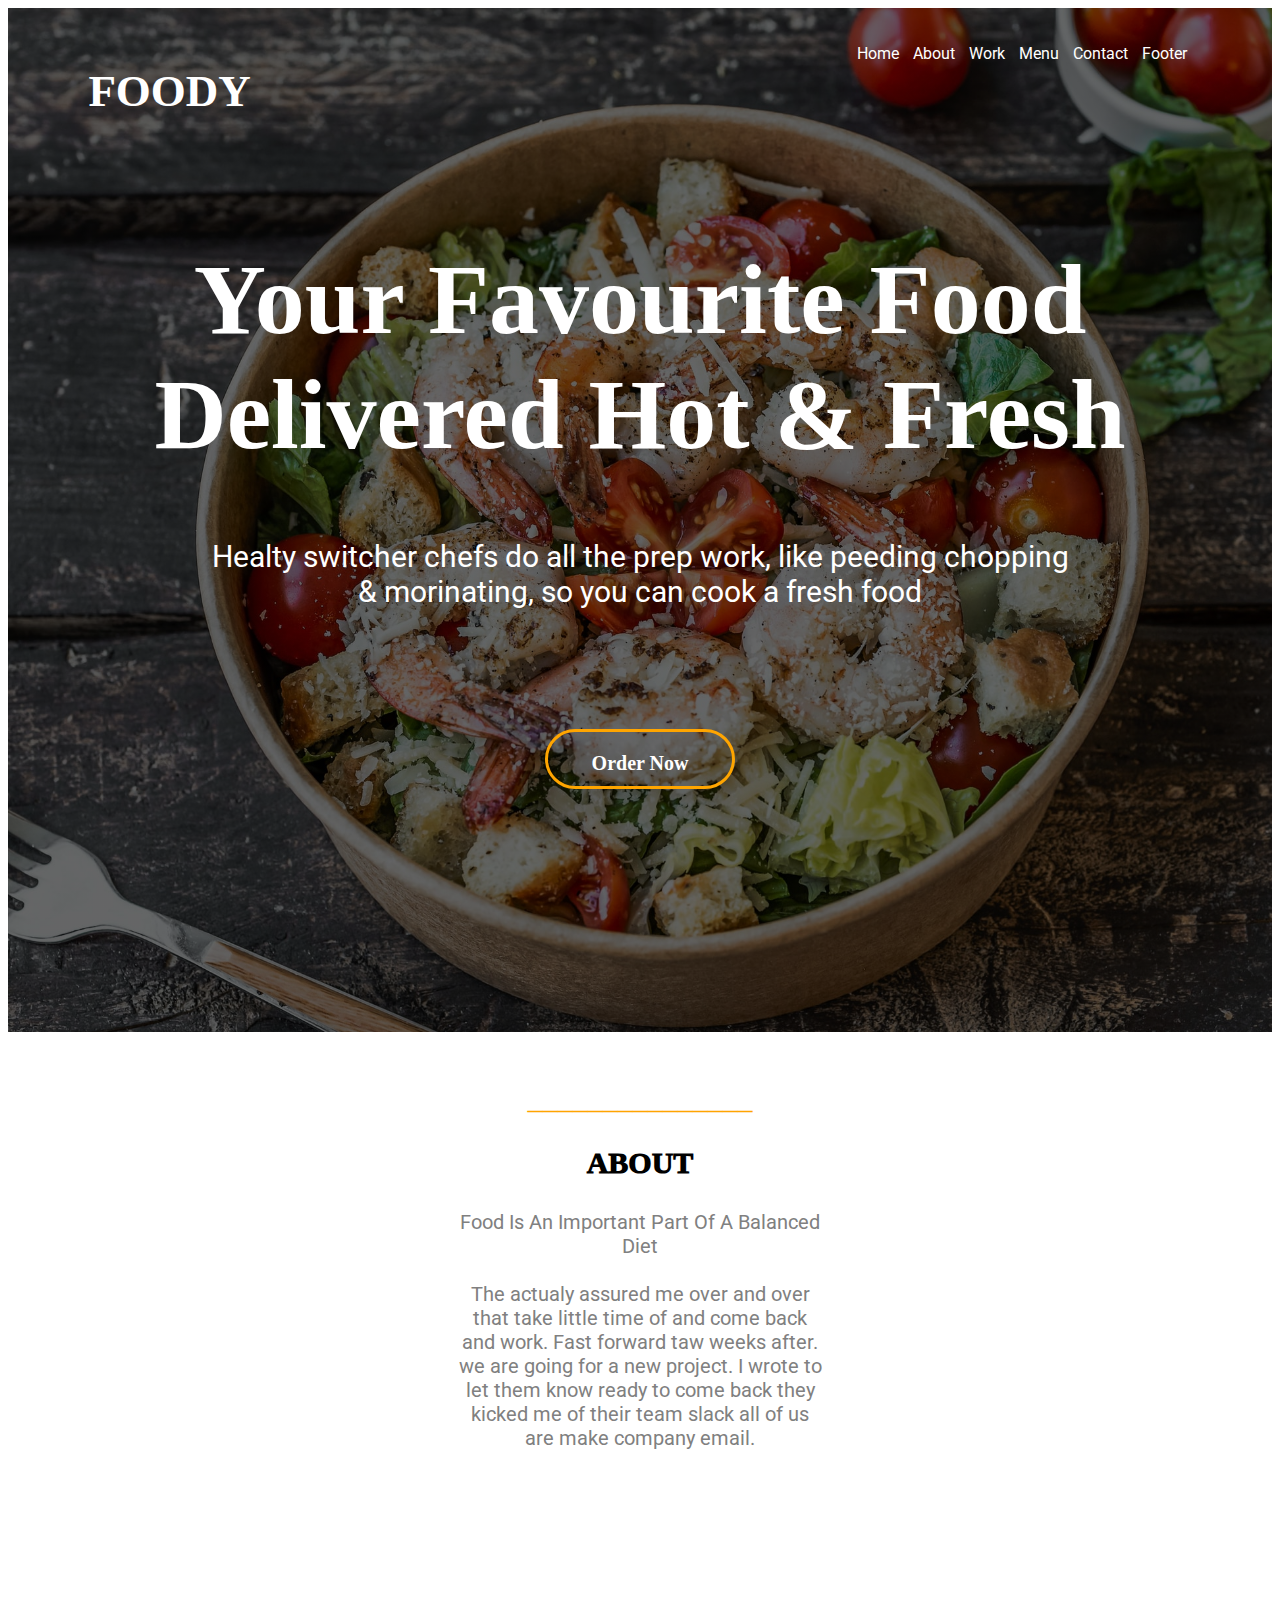
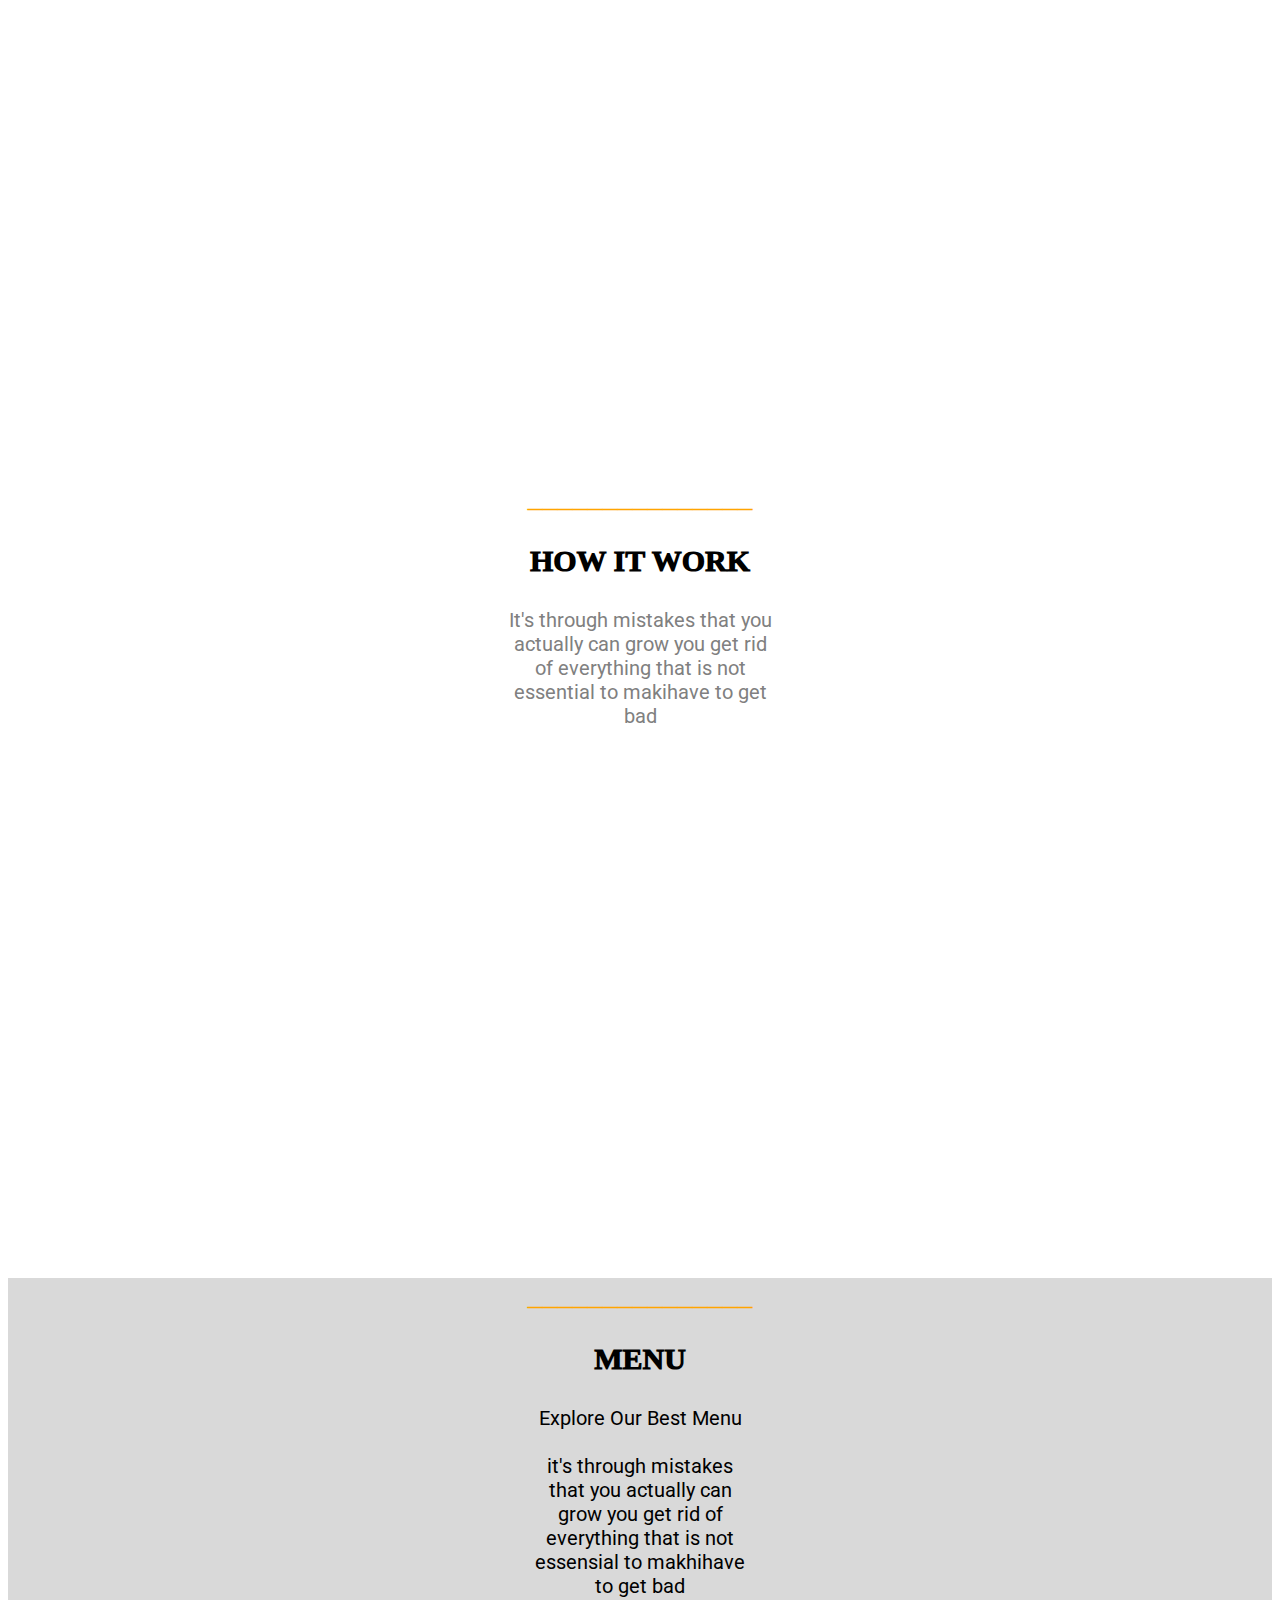
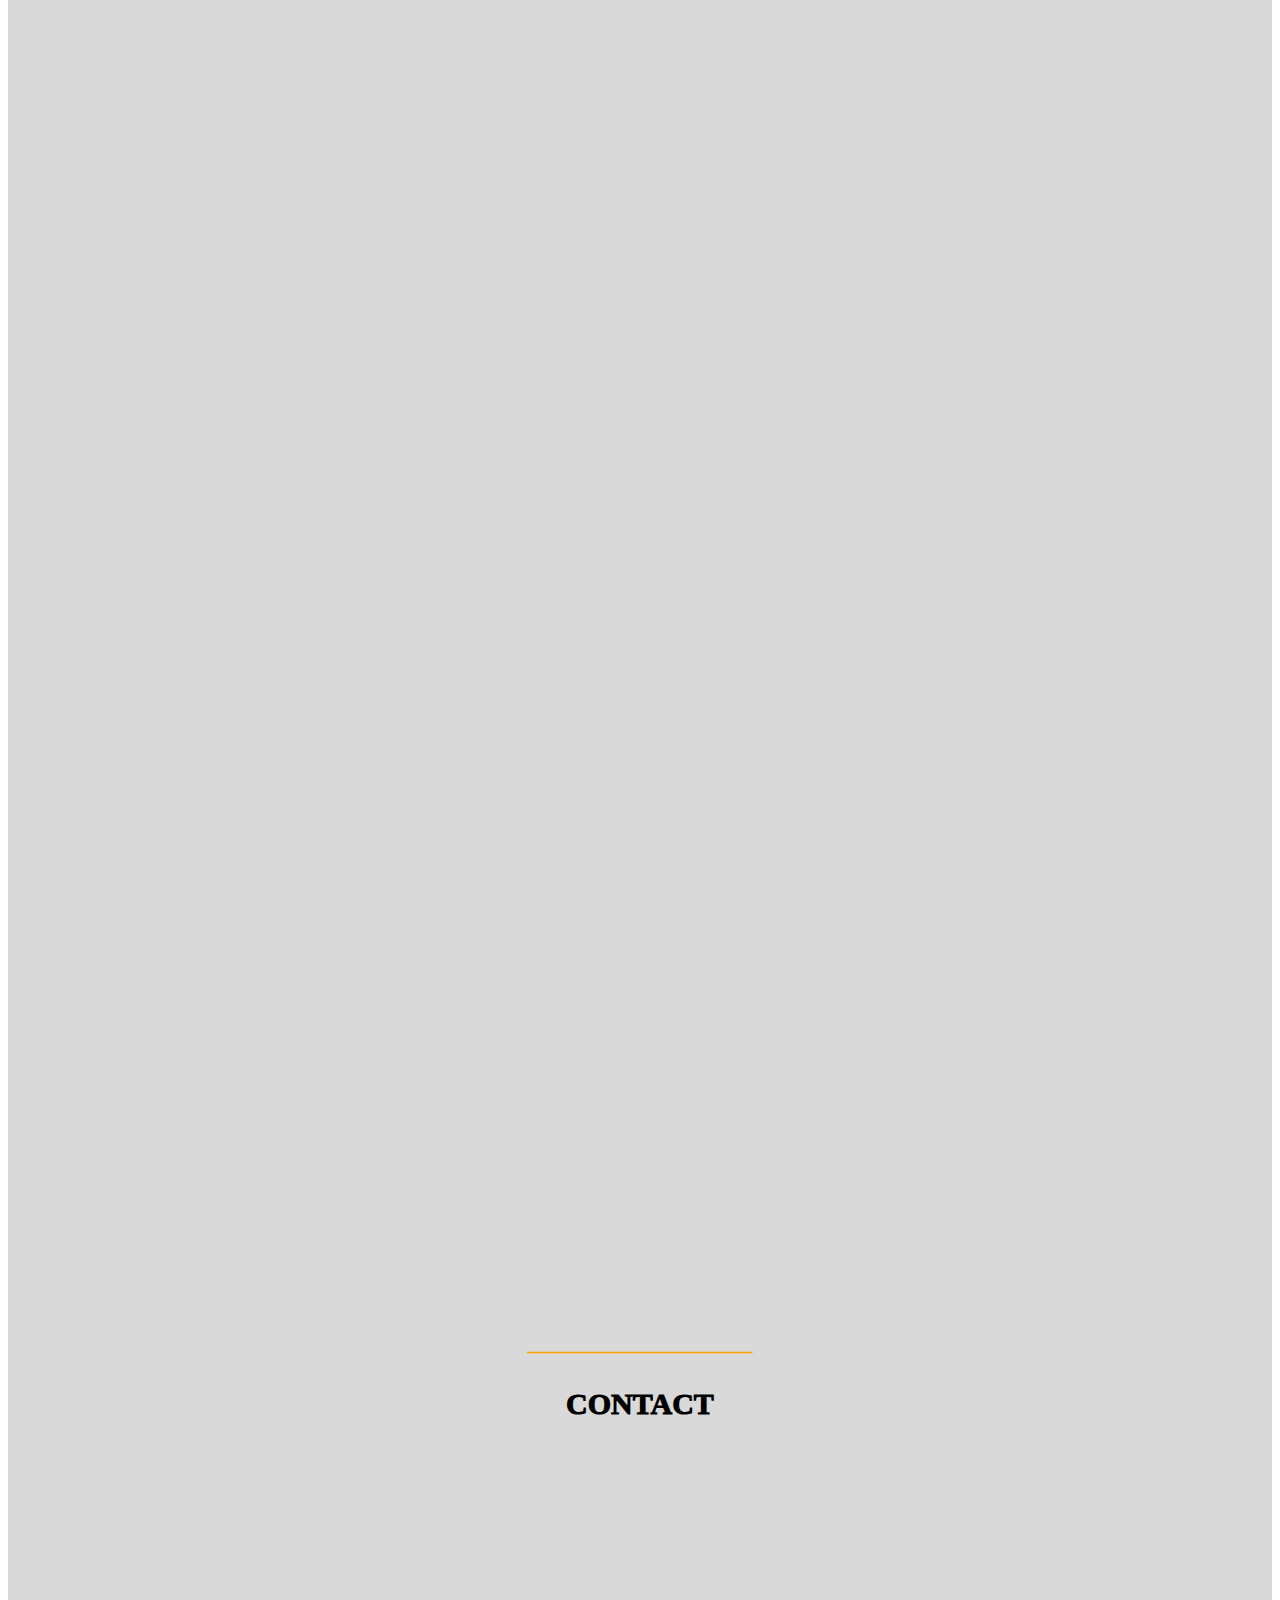
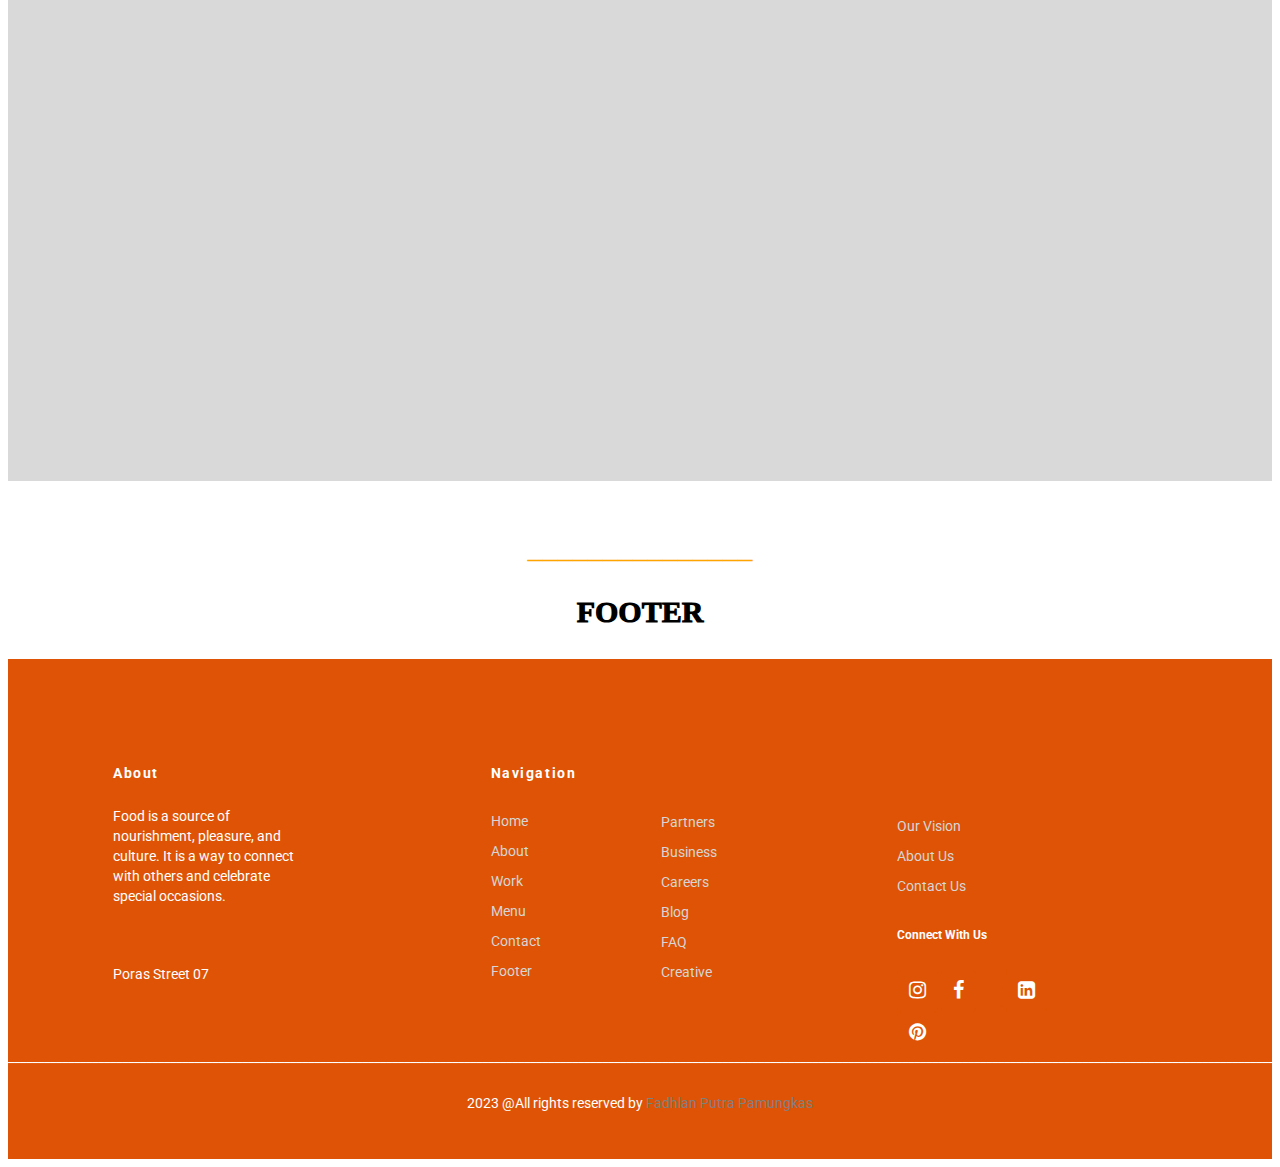
<file: index.html>
<!DOCTYPE html>
<html lang="en">
<head>
    <meta charset="UTF-8">
    <meta name="viewport" content="width=device-width, initial-scale=1.0">
    <title>Foody</title>

    <!-- CSS -->
    <link rel="stylesheet" href="style.css">

    <!-- Flaticon -->
    <link rel='stylesheet' href=' https://cdn-uicons.flaticon.com/uicons-regular-rounded/css/uicons-regular-rounded.css '>
    <link rel='stylesheet' href='https://cdn-uicons.flaticon.com/2.0.0/uicons-bold-straight/css/uicons-bold-straight.css'>

    <link rel='stylesheet' href='https://cdn-uicons.flaticon.com/2.2.0/uicons-brands/css/uicons-brands.css'>
    
    <!-- Google Font -->
    <link rel="preconnect" href="https://fonts.googleapis.com">
    <link rel="preconnect" href="https://fonts.gstatic.com" crossorigin>
    <link href="https://fonts.googleapis.com/css2?family=Roboto:ital,wght@0,100;0,300;0,400;0,500;0,700;0,900;1,100;1,300;1,400;1,500;1,700;1,900&display=swap" rel="stylesheet">
    <!-- font-family: 'Roboto', sans-serif; -->

    <!-- W3School Icon -->
    <meta name="viewport" content="width=device-width, initial-scale=1">
    <link rel="stylesheet" href="https://cdnjs.cloudflare.com/ajax/libs/font-awesome/4.7.0/css/font-awesome.min.css">

    <!-- AOS CSS -->
    <link href="https://unpkg.com/aos@2.3.1/dist/aos.css" rel="stylesheet">
    <script src="https://unpkg.com/aos@2.3.1/dist/aos.js"></script>


    


</head>
<body>

    <div class="container" id="home">
        <div class="awal">

            <div class="navigasi">

                <div class="foody"><h2>FOODY</h2></div>

                <div class="navigasi2">
                    <ul>
                        <li><a href="#home">Home</a></li>
                        <li><a href="#about">About </a></li>
                        <li><a href="#work">Work</a></li>
                        <li><a href="#menu">Menu</a></li>
                        <li><a href="#contact">Contact</a></li>
                        <li><a href="#footer">Footer</a></li>
                    </ul>
                </div>
            </div> 
        </div>
    <div class="yourfav">
        <h1>Your Favourite Food
            Delivered Hot & Fresh</h1>
    </div>
    <div class="ats-order">
        Healty switcher chefs do all the prep work, like peeding chopping & 
        morinating, so you can cook a fresh food
    </div>
    <div class="order"><p><a class="text-order" href="#menu">Order Now</a></p></div>
</div>

            <!-- HERO SELESAI -->

    <div class="about">
        <div class="under" id="about">_______________</div>
        <div class="bwh-under">ABOUT</div>
        <p>Food Is An Important Part Of A Balanced Diet<br><br>

            The actualy assured me over and over that take 
            little time of and come back and work. Fast 
            forward taw weeks after. we are going for a 
            new project. I wrote to let them know ready to 
            come back they kicked me of their team slack all 
            of us are make company email.
        </p>
    </div>
    
            <div class="flex-img">
                <div class="img">
                    <div data-aos="fade-right">
                        <img src="img/dishes_1 1.jpg" alt="Gambar 1">
                    </div>
                </div>
                <div class="img2">
                    <div data-aos="fade-down">
                        <img src="img/about_1 1.jpg" alt="Gambar 2">
                    </div>
                </div>
                <div class="img3">
                    <div data-aos="fade-up">
                        <img src="img/about_2 1.jpg" alt="Gambar 3">
                    </div>
                </div>
                <div class="img">
                    <div data-aos="fade-left">
                        <img src="img/dishes_3 1.jpg" alt="Gambar 4">
                    </div>
                </div>
            </div>

    <!-- How It Work -->

    <div class="work">
        <div class="under" id="work">_______________</div>
        <div class="bwh-under">HOW IT WORK</div>
        <p>It's through mistakes that you actually can grow you 
            get rid of everything that is not essential to 
            makihave to get bad
        </p>
    </div>

    <div class="flex-work">
        <div class="work1" data-aos="fade-up-right">
            <h1>Pick Meals</h1>
            <div class="round"><i class="fi fi-rr-hamburger-soda"></i></div>
            <p>Coosou meals from our diverse weekly menu. 
                Find gluten or dairy free, low carb & veggie 
                options</p>
        </div>
        <div class="work2"  data-aos="fade-down">
            <h1>Choose How Often</h1>
            <div class="round"><i class="fi fi-rr-restaurant"></i></div>
            <p>Our team of chefs do the prep work no more 
                chopping, meansure, or sink full of dishes
            </p>
        </div>
        <div class="work1" data-aos="fade-up-left">
            <h1>Fast Delivery</h1>
            <div class="round"><i class="fi fi-rr-time-fast"></i></div>
            <p>Your freshly prepped 15 min dinner kits arrive 
                on your doorstep in a refrigerated box
            </p>
        </div>
    </div>

    <!-- Menu -->

    <div class="menu">
        <div class="under" id="menu">_______________</div>
        <div class="bwh-under">MENU</div>
        <p>Explore Our Best Menu<br><br>
            it's through mistakes that you actually can grow you get rid 
            of everything that is not essensial to makhihave to get bad
        </p>

        <div class="flex-menu">
            <img src="menu/romain-briaux-G7eI_KNp7iw-unsplash.jpg" data-aos="fade-down-right">
            <img src="menu/louis-hansel-cdR6i9i4jwI-unsplash.jpg" data-aos="fade-down">
            <img src="menu/Close-up tartines with eggs.jpg" data-aos="fade-down-left">
            <div class="bwh-img"  data-aos="fade-down-right">
                <h3>Rose Muffin<i class="fi fi-rr-star"></i><i class="fi fi-rr-star"></i><i class="fi fi-rr-star"></i></h3>
                <div class="harga-menu"><h3>12$</h3></div>
                <h4>Treat yourself to our rose muffin—a delightful blend of floral flavors in a moist pastry. A unique indulgence for any occasion!
                </h4>
            </div>
            <div class="bwh-img" data-aos="fade-down">
                <h3>Salads Special<i class="fi fi-rr-star"></i><i class="fi fi-rr-star"></i></h3>
                <div class="harga-menu"><h3>10$</h3></div>
                <h4>
                    Savor our special salad - a refreshing blend of crisp greens, seasonal veggies, grilled chicken, and homemade balsamic dressing. A burst of flavor 
                    in every bite!
                </h4>
            </div>
            <div class="bwh-img" data-aos="fade-down-left">
                <h3>Egg Muffin<i class="fi fi-rr-star"></i><i class="fi fi-rr-star"></i><i class="fi fi-rr-star"></i><i class="fi fi-rr-star"></i></h3>
                <div class="harga-menu"><h3>14$</h3></div>
                <h4>Try our egg muffin—a delicious, protein-packed breakfast option perfect for a quick and satisfying meal on the go!
                </h4>
            </div>

            <img src="menu/Salad of fresh vegetables - tomato, cucumber and feta cheese in greek style. flat lay. top view.jpg " data-aos="fade-up-right">
            <img src="menu/High angle egg jewish meal in pan.jpg" data-aos="fade-up">
            <img src="menu/Local food meal arrangement.jpg" data-aos="fade-up-left">
            <div class="bwh-img" data-aos="fade-up-right">
                <h3>Salads<i class="fi fi-rr-star"></i><i class="fi fi-rr-star"></i><i class="fi fi-rr-star"></i><i class="fi fi-rr-star"></i><i class="fi fi-rr-star"></i></h3>
                <div class="harga-menu"><h3>15$</h3></div>
                <h4>
                    Savor our fresh salads—bursting with crisp veggies, vibrant greens, and flavorful dressings. A healthy and delicious choice for any meal!
                </h4>
            </div>
            <div class="bwh-img" data-aos="fade-up">
                <h3>Egg Masala<i class="fi fi-rr-star"></i><i class="fi fi-rr-star"></i><i class="fi fi-rr-star"></i></h3>
                <div class="harga-menu"><h3>13$</h3></div>
                <h4>Indulge in our egg masala— a flavorful dish featuring boiled eggs cooked in a rich and aromatic 
                    blend of spices, tomatoes, onions, and herbs. A savory delight that will tantalize your taste buds!
                </h4>
            </div>
            <div class="bwh-img" data-aos="fade-up-left">
                <h3>Veggie Muffin<i class="fi fi-rr-star"></i><i class="fi fi-rr-star"></i><i class="fi fi-rr-star"></i><i class="fi fi-rr-star"></i></h3>
                <div class="harga-menu"><h3>11$</h3></div>
                <h4>
                    Delight in our veggie muffin—a savory treat filled with an assortment of colorful vegetables, baked to perfection for a wholesome 
                    and satisfying snack or breakfast option. Perfect for veggie lovers on the go!
                </h4>
            </div>
        </div>
    </div>

    <!-- CONTACT -->

    <div class="contact" id="contact">
        <div class="under">_______________</div>
        <div class="bwh-under">CONTACT</div>
        <div class="flex-contact">
            <div class="box_contact" data-aos="fade-right">
                <h4>(0251) 8376 674</h4>
                <img src="img-icon/Support.jpg" alt="Support">
                <p>Call Online</p>
            </div>
            <div class="box_contact" data-aos="zoom-in">
                <h4>Today</h4>
                <img src="img-icon/Clock.jpg" alt="Clock">
                <h4>10:00 am - 7:00 pm <br>Working Hours</h4>
            </div>
            <div class="box_contact" data-aos="fade-left">
                <h4>Poras Street 07</h4>
                <img src="img-icon/Map.jpg" alt="Map">
                <p>Get Directions</p>
            </div>
        </div>
    </div>

    <!-- FOOTER -->

    <div class="under" id="footer">_______________</div>
        <div class="bwh-under">FOOTER</div>
    <div class="footer"> 

        <div class="gft">

            <div class="footer-about">
                <h4>About</h4>
                <p>Food is a source of nourishment, pleasure, and culture. It is 
                        a way to connect with others and celebrate special occasions.
                </p>
                <br>
                <p>Poras Street 07</p>
            </div>

            <div class="footer-navigation">
              <h4>Navigation</h4>
                    <li><a href="#home">Home</a></li>
                    <li><a href="#about">About</a></li>
                    <li><a href="#work">Work</a></li>
                    <li><a href="#menu">Menu</a></li>
                    <li><a href="#contact">Contact</a></li>
                    <li><a href="#footer">Footer</a></li>
            </div>

            <div class="partners" style="margin-top:24px ;">
              <br>
                <ul>
                    <li>Partners</li>
                    <li>Business</li>
                    <li>Careers</li>
                    <li>Blog</li>
                    <li>FAQ</li>
                    <li>Creative</li>
                    </ul>
            </div>

            <div class="navigation" style="margin-top: 24px;">
                <p><br></p>
                    <li>Our Vision</li>
                    <li>About Us</li>
                    <li>Contact Us</li>

                <div class="social">
                    <h5>Connect With Us</h5>
                    <a href="https://instagram.com"><button class="connect"><i class="fa fa-instagram" style="font-size:20px"></i></button></a>
                    <a href="https://facebook.com"><button class="connect"><i class="fa fa-facebook-f" style="font-size:20px"></i></button></a>
                    <a href="https://twitter.com"><button class="connect"><i class="fi fi-brands-twitter-alt" style="font-size:20px"></i></button></a>
                    <a href="https://id.linkedin.com"><button class="connect"><i class="fa fa-linkedin-square" style="font-size:20px"></i></button></a>
                    <a href="https://pinterest.com"><button class="connect"><i class="fa fa-pinterest" style="font-size:20px"></i></button></a>
                </div>

            </div>

        </div>

        <div class="under-footer">[base64]</div>
        <div class="copyright">
            2023 @All rights reserved by <span>Fadhlan Putra Pamungkas</span>      
        </div>

    </div>

  

    <script>
        AOS.init();
    </script>
</body>
</html>
</file>
<file: style.css>
*{
    box-sizing: border-box;
    scroll-behavior: smooth;
}
.container{
    width: 100%;
    height: 1024px;

    background: linear-gradient(0deg, rgba(0, 0, 0, 0.60) 0%, rgba(0, 0, 0, 0.60) 100%), url(optional/ryan-concepcion-w_z0RJCSBiE-unsplash.jpg), lightgray 50% / cover no-repeat;
    background-size: cover;
}
.foody{
    color: white;
    font-weight: bolder;
    font-size: 30px;
    margin-right: 400px;
}
.awal{
    width: 100%;
    margin: auto;
}
.navigasi2 ul li{
    display: inline;
    font-family: 'Roboto', sans-serif;
}
.navigasi2 a{
    text-decoration: none;
    color: white;
    margin: 5px;
}
.navigasi{
    display: flex;
    justify-content: space-around;
    padding:20px 0px 20px 0px;
}
.yourfav{
    color:white;
    text-align: center;
    margin: 0px 50px 0px 50px;
    font-size: 50px;
}
.ats-order{
    font-size: 30px;
    color: white;
    text-align: center;
    margin: 0px 200px 0px 200px;
    font-family: 'Roboto', sans-serif;
}
.text-order{
    color: white;
    text-decoration: none;
}
.order{
    cursor: pointer;


    width: 190px;
    height: 60px;
    margin: auto;
    margin-top: 120px;
    color: white;
    font-size: 20px;
    font-weight: bold;
    border: 3px solid orange;
    border-radius: 30px;
}
.order p{
    text-align: center;
}

/* HERO SELESAI */
/* UNDER */
.under{
    color: orange;
    text-align: center;
    font-size: 30px;
    margin-top: 50px;
}
.bwh-under{
    text-align: center;
    font-size: 30px;
    margin-top: 30px;
    margin-bottom: 30px;
    font-weight: 1000;
}

.about{
    background-color: white;
}
.about p{
    color: grey;
    text-align: center;
    font-size: 20px;
    margin: 0px 450px 80px 450px;
    font-family: 'Roboto', sans-serif;
}
/* image bawah about */
.flex-img{
    width: 1200px;
    margin: auto;
    height: 500px;
    
    display: flex;
    flex-direction: column;
    flex-wrap: wrap;
    align-items: center;
}
.flex-img .img{
    width: 396px;
    height: 464px;
    font-size:50px;
    margin: 10px;
}
.flex-img .img2{
    width: 292px;
    height: 220px;
    font-size:50px;
    margin-bottom: 43px;
    margin: 10px;
}
.flex-img .img3{
    width: 292px;
    height: 220px;
    font-size:50px;
    margin: 10px;
}
.flex-img img{
    border-radius: 30px;
}

/* How It Work */

.work p{
    color: gray;
    font-size: 20px;
    text-align: center;
    margin: 0px 500px 0px 500px;
    font-family: 'Roboto', sans-serif;
}
.flex-work{
    width: 1230px;
    margin: auto;
    height: 500px;
    
    display: flex;
    flex-direction: row;
    flex-wrap: wrap;
    align-items: center;
}
.flex-work .work1{
    width: 312px;
    height: 330px;
    background-color: #edeaea;
    border-radius: 30px;
    margin: 10px 0px 10px 0px;
}
.flex-work .work2{
    width: 312px;
    height: 330px;
    background-color: #edeaea;
    border-radius: 30px;
    margin: 10px 146px 10px 146px;
}
.round i{
    padding:25px;
    font-size: 30px;
    text-align: center;
    border-radius: 100%;
    background-color: orange;
    margin:0px 0px 0px 120px;
}
.flex-work h1{
    text-align: center;
    margin-bottom: 40px;
}
.flex-work p{
    text-align: center;
    margin: 50px 30px 0px 30px;
    font-size: 20px;
    font-family: 'Roboto', sans-serif;
}

/* MENU */
.bwh-img h3{
    margin-left: 10px;
}
.menu{
    width: 100%;
    height: 1545px;
    background-color: #d9d9d9;
}
.menu p{
    text-align: center;
    margin: 0px 520px 70px 520px;
    font-size: 20px;
    font-family: 'Roboto', sans-serif;
}
.flex-menu h4{
    font-family: 'Roboto', sans-serif;
    margin: 0px 5px 0px 5px;
}
.flex-menu{
    display: flex;
    flex-direction: row;
    flex-wrap: wrap;
}
.flex-menu img{
    width: 396px;
    height: 300px;
    margin: auto;
    border-radius: 30px 30px 0px 0px;
    object-fit: cover;
}
.menu .bwh-img{
    width: 396px;
    height: 216px;
    margin: 0px 52.5px 100px 52.5px;
    background-color: white;
    border-radius: 0px 0px 30px 30px;
}
.menu .bwh-img i{
    margin: 0px 2px 0px 2px;
}
.harga-menu h3{
    color: #ff7a00;
}

/* contact */

.contact{
    padding-top: 50px;
    width: auto;
    height:858px;
    background-color: #d9d9d9;
}
.flex-contact{
    width: 1500px;
    height: 400px;
    margin: auto;
    
    display: flex;
    flex-direction: row;
    flex-wrap: wrap;
}
.box_contact{
    width: 397px;
    height: 300px;
    margin: auto;
    background-color: white;
    border-radius: 20px;
    font-family: 'Roboto', sans-serif;
}
.box_contact h4{
    text-align: center;
    font-size: 27px;
}
.box_contact p{
    text-align: center;
    font-size: 27px;
    color:white;
    padding-top: 23px;
    margin: auto;
    margin-top: 30px;
    cursor: pointer;

    border-radius: 30px;
    width: 252px;
    height: 73px;
    background-color: #ff7a00;
}
.box_contact img{
    margin: 0px 160px 0px 165px;
}

/* FOOTER */

.footer{
    font-family: 'Roboto', sans-serif;
    width: 100%;
    height: 500px;
    background-color: #de5305;
    color: white;
    margin: auto;
    font-size: 14px;
}
.footer .gft{
    background-color: #de5305;
    display: grid;
    margin: auto;
    width: 100%;
    height: 390px;
    padding-top: 80px;

    grid-template-areas: "footer1 footer2 footer3 footer4";
    gap: 20px;
}
.footer-about, .footer-navigation, .partners, .navigation{
    line-height: 30px;
}
.footer .footer-about{
    margin-right: 160px;
    grid-area: footer1;
    margin-left: 105px;
}
.footer-navigation a{
    grid-area: footer2;
    margin-right: 60px;
    text-decoration: none;
    color: #d6d6d6;
}
.footer .partners{
    grid-area: footer3;
    margin-right: 160px;
}
.footer .navigation{
    grid-area: footer4;
    margin-right: 60px;
    padding-right: 150px;
}
.footer p{
    color: white;
    line-height: 20px;
}
.footer li{
    list-style-type: none;
    color: #d6d6d6;
    cursor: pointer;
}
.footer h4{
    letter-spacing: .1rem;
}
.footer .about p{
    margin-bottom: 10px;
}
.footer .copyright{
    text-align: center;
}
.connect{
    background-color: #de5305;
    border: none;
    border-radius: 10%;

    color: white;
    padding: 10px 12px;

    font-size: 18px;
    cursor: pointer;
    transition: 0.3s;
}

.connect:hover{
    background-color: white;
    border: none;
    border-radius: 10%;
    
    color: black;
    padding: 12px 14px;
    font-size: 18px;
}
.copyright span{
    color: grey;
    cursor: pointer;
}
.under-footer{
    margin-bottom: 30px;
}
</file>
